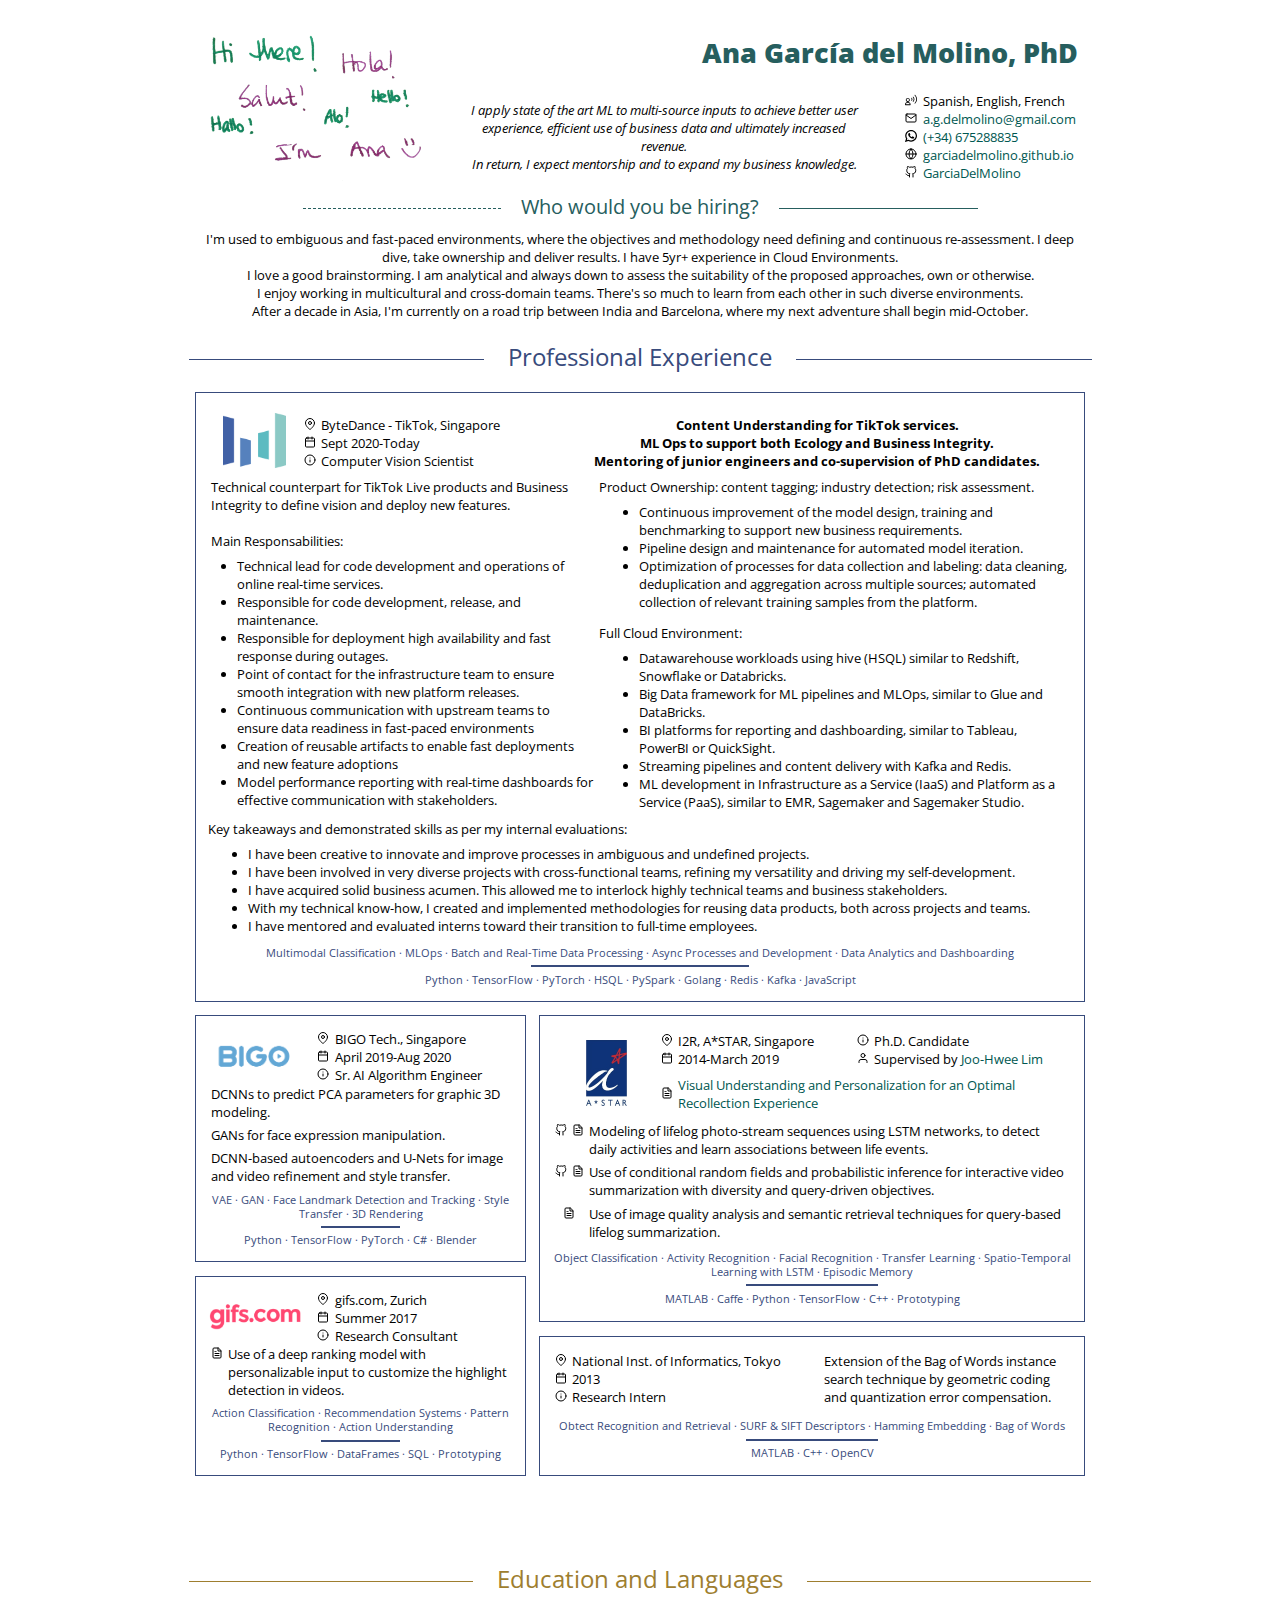
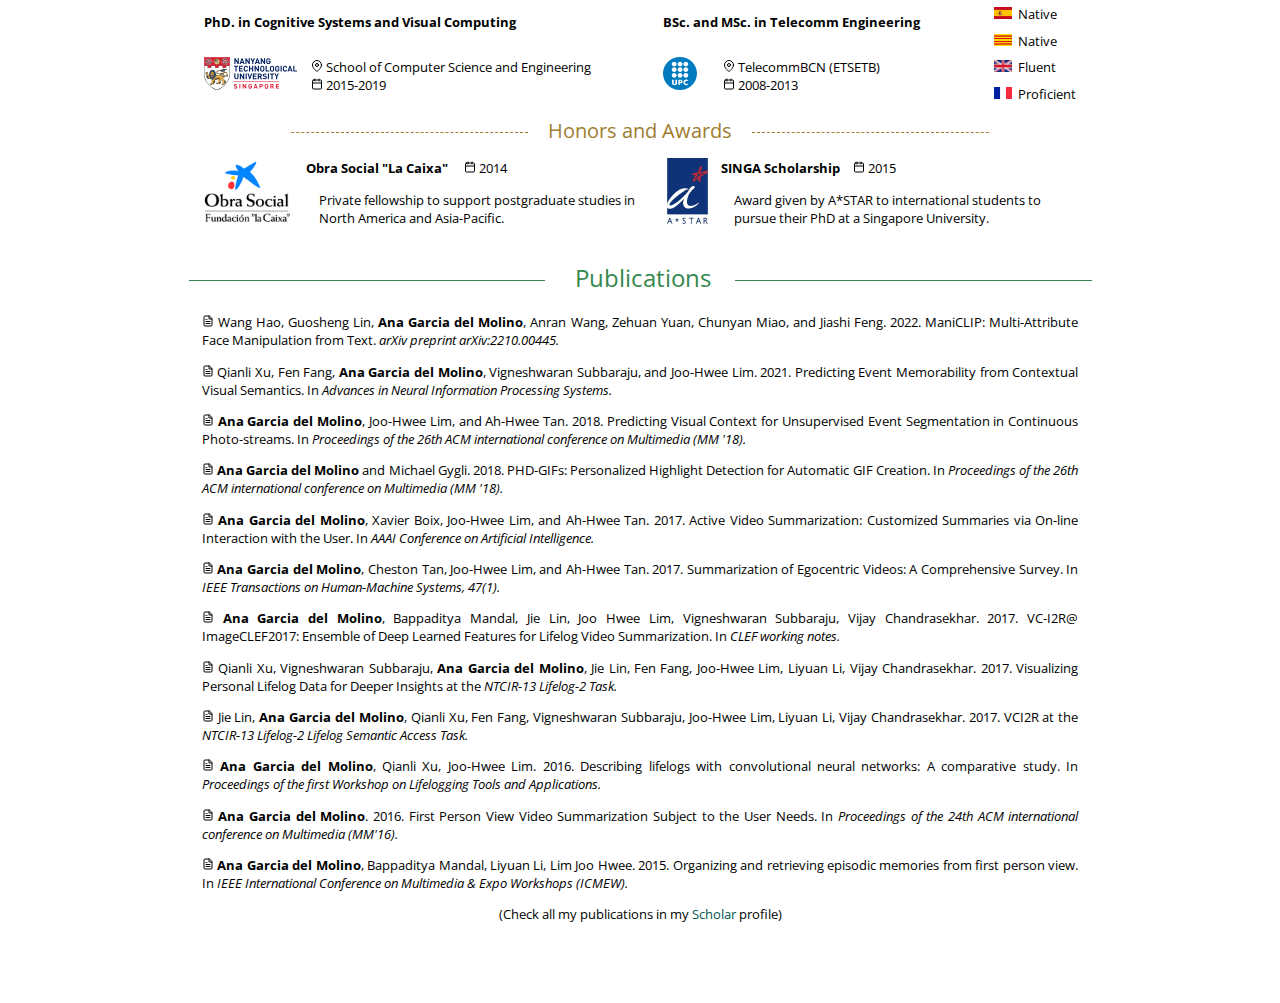
<file: index.html>
﻿<!DOCTYPE html>
<html>
<head>
    <meta charset='UTF-8' name="viewport" content="width=device-width, initial-scale=1" />
    <title>Ana Garcia del Molino, PhD</title>
    <meta name="description" content="Here's my CV" />
    <meta name="keywords" content="Computer Vision, Deep Learning, Content Understanding" />
	<meta property="og:image" itemprop="image" content="https://garciadelmolino.github.io/CV/IMG/hi_thumbnail.png" />
	<meta property="twitter:image" content="https://garciadelmolino.github.io/CV/IMG/hi_larger.png" />

    <!-- Fonts -->
    <link href="https://fonts.googleapis.com/css?family=Open+Sans:300,400,600" rel="stylesheet">
	<link href="styles.css" rel="stylesheet">
</head>

<body>
	<div class="header">
		<div style="grid-area: photo;"> <img  src="IMG/hi_larger.png", style="height:12em; align: right;border-radius: 5%/7.5%;"> </div> <!-- ana_small.jpg or hi.png -->
		<div style="grid-area: name;"> <h1>Ana García del Molino, PhD</h1> </div>
		<div style="grid-area: desc; align: left; font-style: italic; padding: 0 3em 0 3em;"> 
		<p> I apply state of the art ML to multi-source inputs to achieve better user experience, efficient use of business data and ultimately increased revenue. </p>
		<p>In return, I expect mentorship and to expand my business knowledge. </p>
		</div>
		<div class="about-heading" style="grid-area: about; font-style: normal;">
			<h2 class="heading">Who would you be hiring?</h2>
			<p> I'm used to embiguous and fast-paced environments, where the objectives and methodology need defining and continuous re-assessment. I deep dive, take ownership and deliver results. I have 5yr+ experience in Cloud Environments.</p>
		    <p> I love a good brainstorming. I am analytical and always down to assess the suitability of the proposed approaches, own or otherwise. </p>
			<p> I enjoy working in multicultural and cross-domain teams. There's so much to learn from each other in such diverse environments. </p>
			<p> After a decade in Asia, I'm currently on a road trip between India and Barcelona, where my next adventure shall begin mid-October. </p>
		</div>

		<div style="grid-area: contact;" align="right">			
			<table>
			  <tr>
			  <!--
				<td align="right"><img class="icon"  src="IMG/icons/phone-call.svg"></td>				
				<td align="left">(+65) 8602 1449</td>
				-->
				<td align="right"><img class="icon"  src="IMG/icons/speaking.svg"></td>				
				<td align="left">Spanish, English, French</td>
			  </tr>
			  <tr>
				<td align="right"><img class="icon"  src="IMG/icons/mail.svg"></td>
				<td align="left"><a href="mailto:a.g.delmolino@gmail.com">a.g.delmolino@gmail.com</a> </td>
			  </tr>
			  <tr>
				<td align="right"><img class="icon"  src="IMG/icons/whatsapp.svg"></td>
				<td align="left"><a href="https://wa.me/0034675288835">(+34) 675288835</td>
			  </tr>
			  <tr>
				<td align="right"><img class="icon" src="IMG/icons/globe.svg"></td>
				<td align="left"><a href="https://garciadelmolino.github.io/">garciadelmolino.github.io</a> </td>
			  </tr>
			  <tr>
				<td align="right"><img class="icon"  src="IMG/icons/github.svg"></td>
				<td align="left"><a href="http://github.com/garciadelmolino">GarciaDelMolino</a> </td>
			  </tr>
			</table>
		</div>		      
	</div>
	<div class="experience">
		<h2 class="heading" style="grid-area: title;">Professional Experience</h2>
		
		<div class="exp_item" id="tiktok" style="grid-area: tiktok;">
			<div style="grid-area: logo;"><a href="https://www.bytedance.com/en/"> <img  src="IMG/bytedance.png", style="width:5em; align: left; padding: 0 0 0 1em;"> </a></div>
			<div style="grid-area: info; padding: 0 0 0 1em;" align="left">
				<table>
				  <tr>
					<td align="right"><img class="icon" src="IMG/icons/map-pin.svg"> </td>
					<td align="left"><a href="https://www.bytedance.com/en/" style="color:#000000">ByteDance - TikTok</a>, Singapore</td>
				  </tr>
				  <tr>
					<td align="right"><img class="icon"  src="IMG/icons/calendar.svg"></td>
					<td align="left">Sept 2020-Today</td>
				  </tr>
				  <tr>
					<td align="right"><img class="icon"  src="IMG/icons/info.svg"></td>
					<td align="left"> Computer Vision Scientist </td>
				  </tr>
				</table>
			</div>	
			<div style="grid-area: desc; padding: 0 0 0 1em;" align="center">
				<b> Content Understanding for TikTok services.
				<br> ML Ops to support both Ecology and Business Integrity.
				<br> Mentoring of junior engineers and co-supervision of PhD candidates.
				</b>
			</div>						
			<div class="project_desc" >
				<table>
				<tr style="vertical-align:top">
					<td style="width:45%">
					Technical counterpart for TikTok Live products and Business Integrity to define vision and deploy new features. 
					<br><br>
					Main Responsabilities:
					<ul style="padding-inline-start: 2em; margin-block-end: 0.5em; margin-block-start: 0.5em;">
					<li>Technical lead for code development and operations of online real-time services.</li>
					<li>Responsible for code development, release, and maintenance.</li>
					<li>Responsible for deployment high availability and fast response during outages.</li>
					<li>Point of contact for the infrastructure team to ensure smooth integration with new platform releases.</li>
					<li>Continuous communication with upstream teams to ensure data readiness in fast-paced environments</li>
					<li>Creation of reusable artifacts to enable fast deployments and new feature adoptions</li>
					<li>Model performance reporting with real-time dashboards for effective communication with stakeholders.</li>
					</ul>
					</td>
					
					<td>
					 Product Ownership: content tagging; industry detection; risk assessment.
					<ul style="margin-block-start: 0.5em;">
					<!--<li> Content tagging in TikTok Live; ad industry detection for Business Integrity; risk assessment for Brand Safety.</li>-->
					<li>Continuous improvement of the model design, training and benchmarking to support new business requirements.</li>
					<!--<li>Optimization of processes for data collection and labeling, with target of ~95% positive ratio to reduce unnecessary human labour.</li>
					-->
					<li>Pipeline design and maintenance for automated model iteration.</li>
					<li>Optimization of processes for data collection and labeling: data cleaning, deduplication and aggregation across multiple sources; automated collection of relevant training samples from the platform.</li>
					<!-- <li>Reusability of classification services to be used for risk moderation.</li>-->
					</ul>
					 Full Cloud Environment:
					 <ul style="margin-block-end: 0.5em; margin-block-start: 0.5em; ">
					 <li>Datawarehouse workloads using hive (HSQL) similar to Redshift, Snowflake or Databricks.</li>
					 <li>Big Data framework for ML pipelines and MLOps, similar to Glue and DataBricks.</li>
					 <li>BI platforms for reporting and dashboarding, similar to Tableau, PowerBI or QuickSight. </li>
					 <li>Streaming pipelines and content delivery with Kafka and Redis.</li>
					 <li>ML development in Infrastructure as a Service (IaaS) and Platform as a Service (PaaS), similar to EMR, Sagemaker and Sagemaker Studio.</li>
					 </ul>
					</td>
				</tr>
				</table>
				<div>
				Key takeaways and demonstrated skills as per my internal evaluations:
				<ul style="margin-block-end: 0.5em; margin-block-start: 0.5em;">
					<li> I have been creative to innovate and improve processes in ambiguous and undefined projects. </li>
					<li> I have been involved in very diverse projects with cross-functional teams, refining my versatility and driving my self-development. </li>
					<li> I have acquired solid business acumen. This allowed me to interlock highly technical teams and business stakeholders.</li>
					<li> With my technical know-how, I created and implemented methodologies for reusing data products, both across projects and teams. </li>
					<li> I have mentored and evaluated interns toward their transition to full-time employees.</li>
				</ul>
				</div>
			</div>				
			<div class="keywords" >		
				<p>
				Multimodal Classification · MLOps · Batch and Real-Time Data Processing · Async Processes and Development · Data Analytics and Dashboarding 
				<hr>
				Python · TensorFlow · PyTorch · HSQL · PySpark · Golang · Redis · Kafka · JavaScript
				</p>
			</div>
		</div>

		
			<div class="exp_item" style="grid-area: bigo;">
			<div style="grid-area: logo;"><a href="https://www.bigo.sg/"> <img  src="IMG/bigo.png", style="width:7em; align: left"> </a></div>
			<div style="grid-area: info; padding: 0 0 0 1em;" align="left">
			
			<!--<div class="info_short" align="left">		-->		
				<table>
				  <tr>
					<td align="right"><img class="icon" src="IMG/icons/map-pin.svg"> </td>
					<td align="left"><a href="https://www.bigo.sg/" style="color:#000000">BIGO Tech.</a>, Singapore</td>
				  </tr>
				  <tr>
					<td align="right"><img class="icon"  src="IMG/icons/calendar.svg"></td>
					<td align="left">April 2019-Aug 2020</td>
				  </tr>
				  <tr>
					<td align="right"><img class="icon"  src="IMG/icons/info.svg"></td>
					<td align="left"> Sr. AI Algorithm Engineer </td>
				  </tr>
				</table>
			</div>				
			<div class="project_desc" >			
				<table>
				  <tr>
					<td align="left">DCNNs to predict PCA parameters for graphic 3D modeling. </td>
				  </tr>
				  <tr>
					<td align="left">GANs for face expression manipulation. </td>
				  </tr>
				  <tr>
					<td align="left">DCNN-based autoencoders and U-Nets for image and video refinement and style transfer. </td>
				  </tr>
				</table>
			</div>				
			<div class="keywords" >		
				<p>
				VAE · GAN · Face Landmark Detection and Tracking · Style Transfer · 3D Rendering
				<hr>
				Python · TensorFlow · PyTorch · C# · Blender
				</p>
			</div>
			<!--
			<div style="grid-area: project;" align="left">
				<p>Use of DCNN to predict parameters for graphic 3D modeling.</p>
				<p>Use of GANs for face expression manipulation.</p>
				<p>Use of DCNN-based autoencoders and U-Nets for image refinement and style transfer.</p>
			</div>
			-->
		</div>
		<div class="exp_item" id="i2r" style="grid-area: i2r;">
			<div style="grid-area: logo; padding-left: 2em;"><a href="https://www.a-star.edu.sg/i2r"> <img  src="IMG/A-STAR.jpg", style="height:5em; align: left"> </a></div>
			<div style="grid-area: info1; padding: 0 0 0 1em;" align="left">			
				<table>
				  <tr>
					<td align="right"><img class="icon" src="IMG/icons/map-pin.svg"> </td>
					<td align="left"><a href="https://www.a-star.edu.sg/i2r" style="color:#000000">I2R</a>, A*STAR, Singapore</td>
				  </tr>
				  <tr>
					<td align="right"><img class="icon"  src="IMG/icons/calendar.svg"></td>
					<td align="left">2014-March 2019</td>
				  </tr>
				</table>
			</div>	
			<div style="grid-area: info2; padding: 0 0 0 1em;" align="left">
				<table>
				  <tr>
					<td align="right"><img class="icon"  src="IMG/icons/info.svg"></td>
					<td align="left"> Ph.D. Candidate </td>
				  </tr>
				  <tr>
					<td align="right"><img class="icon"  src="IMG/icons/user.svg"></td>
					<td align="left"> Supervised by <a href="https://researchers.a-star.edu.sg/userprofile.aspx?userid=4775">Joo-Hwee Lim</a></td>
				  </tr>
				</table>
			</div>	
			<div class="thesis">
				<table>
				  <tr>
					<td align="right"><a href="https://hdl.handle.net/10356/82932"><img class="icon"  src="IMG/icons/file-text.svg"></a></td>
					<td align="left"> <a href="https://hdl.handle.net/10356/82932">Visual Understanding and Personalization for an Optimal Recollection Experience</a> </td>
				  </tr>
				</table>
			</div>			      
			<div class="project_desc" >		
				<table>
				  <tr>
					<td style="align:right; vertical-align:top">						
						<a href="https://github.com/GarciaDelMolino/CES"><img class="icon"  src="IMG/icons/github.svg"></a></td>
					<td style="align:right; vertical-align:top">
						<a href="https://dl.acm.org/citation.cfm?doid=3240508.3240624"><img class="icon"  src="IMG/icons/file-text.svg"></a></td>
					<td align="left">Modeling of lifelog photo-stream sequences using LSTM networks, to detect daily activities and learn associations between life events.</td>
				  </tr>
					
				  <tr>
					<td style="align:right; vertical-align:top">
						<a href="https://github.com/GarciaDelMolino/AVS"><img class="icon"  src="IMG/icons/github.svg"></a></td>
					<td style="align:right; vertical-align:top">
						<a href="https://www.aaai.org/ocs/index.php/AAAI/AAAI17/paper/view/14856"><img class="icon" src="IMG/icons/file-text.svg"></a> </td>
					<td align="left">Use of conditional random fields and probabilistic inference for interactive video summarization with diversity and query-driven objectives. </td>
				  </tr>
		
				  <tr>
					<td style="align:right; text-align: center; vertical-align:top" colspan="2"><a href="http://ceur-ws.org/Vol-1866/paper_86.pdf"><img class="icon"  src="IMG/icons/file-text.svg"></a></td>
					<td align="left">Use of image quality analysis and semantic retrieval techniques for query-based lifelog summarization.</td>
				  </tr>
				</table>
			</div>
			<div class="keywords" >		
				<p>
				Object Classification · Activity Recognition · Facial Recognition · Transfer Learning · Spatio-Temporal Learning with LSTM · Episodic Memory
				<hr>
				MATLAB · Caffe · Python · TensorFlow · C++ · Prototyping
				</p>
			</div>
		</div>
		<div class="exp_item" id="gifs" style="grid-area: gifs;">
			<div style="grid-area: logo;"><a href="https://gifs.com/"> <img  src="IMG/gifsdotcom.png", class="logo_gifs"> </a> </div>
			<div class="info_short" align="left">	
			<table>
				  <tr>
					<td align="right"><img class="icon" src="IMG/icons/map-pin.svg"></td>
					<td align="left"><a href="https://gifs.com/" style="color:#000000">gifs.com</a>, Zurich</td>
				  </tr>
				  <tr>
					<td align="right"><img class="icon"  src="IMG/icons/calendar.svg"></td>
					<td align="left" style="padding: 0 1em 0 .2em;">Summer 2017</td>
				  </tr>
				  <tr>
					<td align="right"><img class="icon"  src="IMG/icons/info.svg"></td>
					<td align="left"> Research Consultant </td>
				  </tr>
<!--
				  <tr>
					<td align="right"><img class="icon"  src="IMG/icons/user.svg"></td>

					<td align="left"> With  <a href="https://ai.google/research/people/105744">Michael Gygli</a> </td>
				  </tr>
-->
				</table>
			</div>	
				<div class="project_desc">		
<!--			<div style="grid-area: project;" align="left">		-->	
				<table>
				  <tr>
					<td style="align:right; vertical-align:top"><a href="https://arxiv.org/abs/1804.06604"><img class="icon" src="IMG/icons/file-text.svg"></a> </td>
					<td align="left">Use of a deep ranking model with personalizable input to customize the highlight detection in videos. </td>
				  </tr>
				</table>
			</div>
			<div class="keywords" >	
				<p>
				Action Classification · Recommendation Systems · Pattern Recognition · Action Understanding
				<hr>
				Python · TensorFlow · DataFrames · SQL · Prototyping
				</p>
			</div>
		</div>
		<div class="exp_item" id="nii" style="grid-area: nii;">
			<div class="info_short" align="left">			
				<table>
				  <tr>
					<td align="right"><img class="icon" src="IMG/icons/map-pin.svg"> </td>
					<td align="left"><a href="http://research.nii.ac.jp" style="color:#000000">National Inst. of Informatics</a>, Tokyo</td>
				  </tr>
				  <tr>
					<td align="right"><img class="icon"  src="IMG/icons/calendar.svg"></td>
					<td align="left">2013</td>
				  </tr>
				  <tr>
					<td align="right"><img class="icon"  src="IMG/icons/info.svg"></td>
					<td align="left"> Research Intern </td>
				  </tr>
<!--
				  <tr>
					<td align="right"><img class="icon"  src="IMG/icons/users.svg"></td>
					<td align="left"> With <a href="http://research.nii.ac.jp/~satoh/">Shin'ichi Satoh</a> and 
					<div><a href="https://imatge.upc.edu/web/people/xavier-giro">Xavier Giró-i-Nieto</a></div></td>
				  </tr>
-->
				</table>
			</div>		      
			<div class="project_nii">			
				Extension of the Bag of Words instance search technique by geometric coding and quantization error compensation.
			</div>
			<div class="keywords" >		
				<p>
				Obtect Recognition and Retrieval · SURF & SIFT Descriptors · Hamming Embedding · Bag of Words
				<hr>
				MATLAB · C++ · OpenCV
				</p>
			</div>
		</div>
<!--
		<div class="exp_item" style="grid-area: upc;">
			<div style="grid-area: info;" align="left">			
				<table>
				  <tr>
					<td align="right"><img class="icon" src="IMG/icons/map-pin.svg"> </td>
					<td align="left"><a href="https://imatge.upc.edu/web/" style="color:#000000">UPC Image Processing Group</a>, Barcelona</td>
				  </tr>
				  <tr>
					<td align="right"><img class="icon"  src="IMG/icons/calendar.svg"></td>
					<td align="left">2012</td>
				  </tr>
				  <tr>
					<td align="right"><img class="icon"  src="IMG/icons/info.svg"></td>
					<td align="left"> Research Intern </td>
				  </tr>
				  <tr>
					<td align="right"><img class="icon"  src="IMG/icons/user.svg"></td>
					<td align="left"> With <a href="https://imatge.upc.edu/web/people/ferran-marques">Ferran Marqués</a></td>
				  </tr>
				</table>
			</div>		      
			<div style="grid-area: project;" align="left">			
				Exploration of image processing techniques for object tracking applied to sports.
			</div>
		</div>
-->
	</div>	
	<div class="education">
		<h2 class="heading" style="grid-area: title; padding-top: 3em;">Education and Languages</h2> 
		<div class="edu_item" style="grid-area: upc;">
			<a href="https://telecos.upc.edu/en"><img  src="IMG/upc.svg", style="grid-area: left; height:2.5em; align: left; margin-right:1em"></a>
			<a href="https://telecos.upc.edu/en" style="grid-area: title; color:#000000"><b>BSc. and MSc. in Telecomm Engineering</b></a>
			<div style="grid-area: right; vertical-align: top;">
				<div style="padding: 0em 0em 0em 1em"><img class="icon"  src="IMG/icons/map-pin.svg"> TelecommBCN (ETSETB)
				<div><img class="icon"  src="IMG/icons/calendar.svg"> 2008-2013</div></div>
			</div>
		</div>
		<div class="edu_item" style="grid-area: ntu;">
			<a href="http://scse.ntu.edu.sg/Programmes/CurrentStudents/Graduate/Pages/PhD_CSVC_home.aspx"><img  src="IMG/ntu.svg", style="grid-area: left; height:2.5em; align: left;"></a>
			<div style="grid-area: title;"><b><a href="https://garciadelmolino.github.io/files/PhD_transcript.pdf" style="color:#000000">PhD. in Cognitive Systems and Visual Computing</a></b>
				</div>
			<div style="grid-area: right; vertical-align: top;">
				<div style="padding:0 0em 0em 1em"><img class="icon"  src="IMG/icons/map-pin.svg"> School of Computer Science and Engineering
					<div><img class="icon"  src="IMG/icons/calendar.svg"> 2015-2019</div></div>
			</div>
		</div>
		<div style="grid-area: lang; padding: 0 1em 0 0; white-space: nowrap;">
				<table>
				  <tr>
					<td align="right"><img class="icon" src="IMG/flag/es.png"> </td>
					<td align="left">Native</td>
				  </tr>
				  <tr>
					<td align="right"><img class="icon"  src="IMG/flag/cat.png"></td>
					<td align="left">Native</td>
				  </tr>
				  <tr>
					<td align="right"><img class="icon"  src="IMG/flag/gb.png"></td>
					<td align="left"> Fluent </td>
				  </tr>
				  <tr>
					<td align="right"><img class="icon"  src="IMG/flag/fr.png"></td>
					<td align="left"> Proficient </td>
				  </tr>
				 <!-- <tr>
					<td align="right"><img class="icon"  src="IMG/flag/de.png"></td>
					<td align="left"> Beginner</td>
				  </tr>-->	
				</table>		
		</div>
		<!--
		<div class="box" style="grid-area: skills;" >
			<div id="skills">
			<div style="margin-bottom: 1em; grid-area: lang;" align="left" class="comp_lang">
				Proficient in Matlab, Python, TensorFlow, OpenCV.
				<div>Linux user. Git version controlling, etc.</div></div>
			<div style="margin-bottom: 1em; grid-area: hobby;" align="left">
				I enjoy sailing, the cinema and the opera, playing board games... And I make earrings!</div>
			<div style="margin-bottom: 1em; margin-right: .5em; grid-area: hi;" align="right"><img class="icon" src="IMG/icons/anchor.svg"> </div> 
			<div style="margin-bottom: 1em; margin-right: .5em; grid-area: li;" align="right"><img class="icon" src="IMG/icons/monitor.svg"> </div> 
			</div>				
			<p> <i style="color: #9E772F;"> Make the most of your hobbies!</i>  I was a sailing instructor in Barcelona the summers of ’08 to ’12.</p>
			<div> <i style="color: #9E772F;"> Commitment to the community.</i> I am the leader of the LeanIn Circle "AI Singapore". As a student I was: </div>
			<div style="padding: 0 0 0 1em;">Vice-President of the IEEE Barcelona Student Branch in 2011-2013;</div>
			<div style="padding: 0 0 0 1em;">Member of the School’s Evaluation Committee and Board; intern at the International Student Office.</div>
									
		</div>
		-->	
		<div class="honors-heading" style="grid-area: honors;"><h2 class="heading">Honors and Awards</h2></div>
		<div class="honors" style="grid-area: honors2;padding-bottom: 2em">
			<div style="grid-area: one; text-align: center;">
				<a href="https://obrasociallacaixa.org/en/investigacion-y-becas/programa-de-becas-de-posgrado/estudios-de-posgrado-en-america-del-norte-y-asia-pacifico/descripcion-del-programa">
				<img  src="IMG/lacaixa.png", style="grid-area: left; height:5em; margin: auto"></a>
			</div>
			<div style="grid-area: two; padding-left:1em;">
				<b>Obra Social "La Caixa"</b> <img class="icon"  src="IMG/icons/calendar.svg" style="padding-left: 1em;"> 2014
				<div style="padding:1em 1em 0em 1em">Private fellowship to support postgraduate studies in North America and Asia-Pacific.</div>
			</div>
			<div style="grid-area: three; text-align: center;">
				<a href="https://www.a-star.edu.sg/singa-award/"><img  src="IMG/A-STAR.jpg", style="grid-area: left; height:5em; margin: auto"></a>
			</div>
			<div style="grid-area: four; padding-left:1em;">
				<b>SINGA Scholarship</b><img class="icon"  src="IMG/icons/calendar.svg" style="padding-left: 1em;"> 2015
				<div style="padding:1em 1em 0em 1em">Award given by A*STAR to international students to pursue their PhD at a Singapore University.</div>
			</div>
		</div>	
		<!-- referees 
		<div class="box" style="grid-area: skills2; border: 1px solid #35894E; padding-top: 0; text-align:center;margin:auto;">
			<h3 style="text-align:center">Who can vouch for me?</h3>
			<p><img class="icon"  src="IMG/icons/user.svg"> LIM Joo-Hwee (I2R, A*STAR), my PhD main supervisor. <a href="mailto:joohwee@i2r.a-star.edu.sg">joohwee@i2r.a-star.edu.sg</a></p>
			<p><img class="icon"  src="IMG/icons/user.svg"> TAN Ah-Hwee (SCSE, NTU), my PhD accademic supervisor. <a href="mailto:ASAHTan@ntu.edu.sg">ASAHTan@ntu.edu.sg</a></p>
			<p><img class="icon"  src="IMG/icons/user.svg"> Xavi Giro-i-Nieto (ETSETB, UPC), my MSc supervisor and mentor. <a href="mailto:xavier.giro@upc.edu">xavier.giro@upc.edu</a></p>
			<p><img class="icon"  src="IMG/icons/user.svg"> Michael Gygli (Google AI, Zurich), project leader and co-author. <a href="mailto:gyglim@google.com">gyglim@google.com</a></p>
		</div>		-->	
	</div>
	
	<div class="experience"><div style="grid-area: title">
		<h2 class="heading" style="color: #35894E; font-weight: 400;"> Publications</h2>
		<div style="margin:1em; text-align: justify;">
		<p><a href="https://arxiv.org/abs/2210.00445"><img class="icon" src="IMG/icons/file-text.svg"></a>
		Wang Hao, Guosheng Lin, <b>Ana Garcia del Molino</b>, Anran Wang, Zehuan Yuan, Chunyan Miao, and Jiashi Feng. 2022. ManiCLIP: Multi-Attribute Face Manipulation from Text. <i>arXiv preprint arXiv:2210.00445.</i>
		</p>
		
		<p><a href="https://proceedings.neurips.cc/paper/2021/file/bcc2bdb799f873f02080ae277f291da1-Paper.pdf"><img class="icon" src="IMG/icons/file-text.svg"></a>
		Qianli Xu, Fen Fang, <b>Ana Garcia del Molino</b>, Vigneshwaran Subbaraju, and Joo-Hwee Lim. 2021. Predicting Event Memorability from Contextual Visual Semantics. In <i>Advances in Neural Information Processing Systems.</i>
		</p>
		
		<p><a href="https://dl.acm.org/citation.cfm?id=3240624"><img class="icon"  src="IMG/icons/file-text.svg"></a>
			<b>Ana Garcia del Molino</b>, Joo-Hwee Lim, and Ah-Hwee Tan. 2018. Predicting Visual Context for Unsupervised Event Segmentation in Continuous Photo-streams. In <i>Proceedings of the 26th ACM international conference on Multimedia (MM '18).</i>
		</p>
		<p><a href="https://dl.acm.org/citation.cfm?id=3240599"><img class="icon"  src="IMG/icons/file-text.svg"></a>
			<b>Ana Garcia del Molino</b> and Michael Gygli. 2018. PHD-GIFs: Personalized Highlight Detection for Automatic GIF Creation. In <i>Proceedings of the 26th ACM international conference on Multimedia (MM '18).</i>
		</p>
		<p><a href="https://www.aaai.org/ocs/index.php/AAAI/AAAI17/paper/view/14856"><img class="icon" src="IMG/icons/file-text.svg"></a> 
			<b>Ana Garcia del Molino</b>, Xavier Boix, Joo-Hwee Lim, and Ah-Hwee Tan. 2017. Active Video Summarization: Customized Summaries via On-line Interaction with the User. In <i>AAAI Conference on Artificial Intelligence.</i>
		</p>
		<p><a href="https://ieeexplore.ieee.org/abstract/document/7750564/"><img class="icon" src="IMG/icons/file-text.svg"></a>
			<b>Ana Garcia del Molino</b>, Cheston Tan, Joo-Hwee Lim, and Ah-Hwee Tan. 2017. Summarization of Egocentric Videos: A Comprehensive Survey. In <i>IEEE Transactions on Human-Machine Systems, 47(1).</i>
		</p>

		
		<!-- <div class="honors-heading" ><h2 class="heading" style="color:#35894E;">Other Publications</h2></div> -->	
		
		<p><a href="http://oar.a-star.edu.sg/jspui/bitstream/123456789/2158/1/paper_86.pdf"><img class="icon"  src="IMG/icons/file-text.svg"></a>
			<b>Ana Garcia del Molino</b>, Bappaditya Mandal, Jie Lin, Joo Hwee Lim, Vigneshwaran Subbaraju, Vijay Chandrasekhar. 2017. VC-I2R@ ImageCLEF2017: Ensemble of Deep Learned Features for Lifelog Video Summarization. In <i>CLEF working notes.</i>
		</p>
		
		<p><a href="http://research.nii.ac.jp/ntcir/workshop/OnlineProceedings13/pdf/ntcir/05-NTCIR13-LIFELOG-XuQ.pdf"><img class="icon"  src="IMG/icons/file-text.svg"></a>
			Qianli Xu, Vigneshwaran Subbaraju, <b>Ana Garcia del Molino</b>, Jie Lin, Fen Fang, Joo-Hwee Lim, Liyuan Li, Vijay Chandrasekhar. 2017. Visualizing Personal Lifelog Data for Deeper Insights at the <i>NTCIR-13 Lifelog-2 Task.</i>
		</p>
		
		<p><a href="http://research.nii.ac.jp/ntcir/workshop/OnlineProceedings13/pdf/ntcir/04-NTCIR13-LIFELOG-LinJ.pdf"><img class="icon"  src="IMG/icons/file-text.svg"></a>
			Jie Lin, <b>Ana Garcia del Molino</b>, Qianli Xu, Fen Fang, Vigneshwaran Subbaraju, Joo-Hwee Lim, Liyuan Li, Vijay Chandrasekhar. 2017. VCI2R at the <i>NTCIR-13 Lifelog-2 Lifelog Semantic Access Task.</i>
		</p>
		
		<p><a href="https://dl.acm.org/doi/pdf/10.1145/2983576.2983579"><img class="icon"  src="IMG/icons/file-text.svg"></a>
			<b>Ana Garcia del Molino</b>, Qianli Xu, Joo-Hwee Lim. 2016. Describing lifelogs with convolutional neural networks: A comparative study. In <i>Proceedings of the first Workshop on Lifelogging Tools and Applications.</i>
		</p>
		
		<p><a href="https://dl.acm.org/doi/pdf/10.1145/2964284.2971474"><img class="icon"  src="IMG/icons/file-text.svg"></a>
			<b>Ana Garcia del Molino</b>. 2016. First Person View Video Summarization Subject to the User Needs. In <i>Proceedings of the 24th ACM international conference on Multimedia (MM'16).</i>
		</p>
		
		<p><a href="https://ieeexplore.ieee.org/abstract/document/7169776/"><img class="icon"  src="IMG/icons/file-text.svg"></a>
			<b>Ana Garcia del Molino</b>, Bappaditya Mandal, Liyuan Li, Lim Joo Hwee. 2015. Organizing and retrieving episodic memories from first person view. In <i>IEEE International Conference on Multimedia & Expo Workshops (ICMEW).</i>
		</p>
		
		<p style="text-align: center;">(Check all my publications in my <a href="https://scholar.google.com.sg/citations?user=MtVjIIAAAAAJ&hl=en">Scholar</a> profile)</p>
	</div></div></div>
</body>
</file>
<file: styles.css>
html {
		font: 400 10pt 'Open Sans',sans-serif;
		text-rendering: optimizeLegibility;
	}

	/*color palete: 
	HEX: #e4d1d1
	HEX: #b9b0b0
	HEX: #d9ecd0
	HEX: #77a8a8
	HEX: #9e7e2f
	*/

	body {
		padding: 1em;
		width: 1050px;
		margin: auto;
		font-size: 1em;
	}

	a {
		color: #005751;/*#337ab7;*/
		text-decoration: none;
	}

	h1 {
		margin: 0;
		font-weight: 300;
		font-size: 2em;
	}

	.heading {
		margin: 0;
		font-weight: 400;
		font-size: 1.8em;
		overflow: hidden;
		text-align: center;
		color: #384B7C;
		padding-top: .25em;
		padding-bottom: .25em;
	}
	.heading:before, .heading:after {
	  content: "";
	  display: inline-block;
	  width: 50%;
	  margin: 0 1em 0 -55%;
	  vertical-align: middle;
	  border-bottom: 1px solid;
	}
	.heading:after {
	  margin: 0 -55% 0 1em;
	}
	
	.honors-heading .heading{ 
		font-size:1.5em; 
		margin-inline-start: 5em; 
		margin-inline-end: 5em;
		padding-bottom: 0;
		padding-top: .5em;
		
	}
	.honors-heading .heading:before, .honors-heading .heading:after {
	  border-bottom: 1px dashed;
	}
	
	.about-heading .heading{ 
		font-size:1.5em; 
		margin-inline-start: 5em; 
		margin-inline-end: 5em;
		padding-bottom: .5em;
		padding-top: 0;
		color: #265e5e;
		
	}
	.about-heading .heading:before, .honors-heading .heading:after {
	  border-bottom: 1px dashed;
	}

	.header {
		display: grid;
		grid-template-columns: 1fr 5fr 1fr;
		grid-template-rows: auto;
		grid-template-areas:
			"photo name name"
			"photo desc contact"
			"about about about";
		align-items: center;
		grid-row-gap: .2em;
		padding: 1em;
		margin: 0 7% 0 7%;
	}

	.header h1 {
		font-weight: 900; 
		text-align: right;  
		color: #265e5e;
	}
	.header p {
		text-align: center; 
		margin: 0;
		font-size: 1em;
	}
	
	.icon {
		height:.9em;
		color:#44e182;
		align: right;
	}

	.experience {
		display: grid;
		grid-template-columns: 4fr 6.5fr;
		grid-template-rows: auto;
		grid-template-areas:
			"title title"
			"tiktok tiktok"
			"bigo i2r"
			"gifs i2r"
			"gifs nii";
		grid-row-gap: 1em;
		align-items: center;
		margin: 0 7% 0 7%;
	}

	.education {
		display: grid;
		grid-template-columns: 6fr 4.5fr 0fr;
		grid-template-rows: auto;
		grid-template-areas:
			"title title title"
			"ntu upc lang"
			"honors honors honors"
			"honors2 honors2 honors2";
		align-items: center;
		margin: 1em 7% 0 7%;
	}
	.education .box {
		align-items: center;
		padding: 1em;
		margin: .2em .2em 0 .2em;
		box-sizing: border-box;
		border: 1px solid #9e7e2f;
		height: 100%;
	}
	.education .box p {
		margin-block-end: 0.3em;
		margin-block-start: 0em;
	}
	.education .box .icon {
		height:1.8em;
	}
	
	#skills {
		display: grid;
		grid-template-columns: 0fr auto 0fr auto;
		grid-template-areas:
			"li lang hi hobby";
		align-items: center;		
	}
	
	.honors {
		display: grid;
		grid-template-columns: 0fr auto 0fr auto;
		grid-template-areas:
			"one two three four";
		grid-row-gap: 2em;
		align-items: center;
		padding: 1em;
	}
	
	.exp_item {
		display: grid;
		grid-template-columns: 0fr 10fr;
		grid-template-rows: auto;
		grid-template-areas:
			"logo info"
			"project project"
			"keyword keyword";
		grid-row-gap: .5em;
		align-items: center;
		padding: .9em;
		margin: .5em;
		box-sizing: border-box;
		border: 1px solid #384B7C;
		height: 100%;
	}

	.info_short {
		grid-area: info;
		padding: 0 0 0 1em;
	}

	#nii {
		grid-template-columns: 0fr 5fr .5fr 5fr;
		grid-template-areas:
			"logo info . project"
			"keyword keyword keyword keyword";
	}


	#nii .info_short {
		grid-area: info;
		padding: 0;
	}

	#i2r {
		grid-template-columns: .2fr 0fr .5fr 5.5fr 6.5fr;
		grid-template-areas:
			". logo . info1 info2"
			". logo . info3 info3"
			"project project project project project"
			"keyword keyword keyword keyword keyword";
	}

	#tiktok {
		grid-template-columns: 0fr 3fr 6fr;
		grid-template-areas:
			"logo info desc "
			"project project project"
			"keyword keyword keyword";
	}
	
	.logo_gifs {
		width:7em;
		align: left
	}

	.edu_item {
		display: grid;
		grid-template-columns: 0fr 1fr;
		grid-template-rows: auto;
		grid-template-areas:
			"title title"
			"left right";
		grid-row-gap: -3em;
		align-items: center;
		padding: 1em;
		margin: .2em;
		height: 100%;
	}
	
	.project_desc{
		grid-area: project;
		align:left;
		margin-top: -1em;
		margin-bottom: -.5em;
	}
	
	.project_nii{
		grid-area: project;
		align: left;
	}
	
	.keywords{
		grid-area: keyword;
		align:left;
		font-size: .8em;
		text-align: center;
		margin-top: -1em;
		margin-bottom: -1em;
		color: #384B7C;
	}
	
	.keywords hr {
		width:25%;
		text-align: center;
		height: .0pt;
		border-style: solid;
		border-width: .25pt;
		color: #384B7C;
		background-color: #384B7C;
		margin-top: -.5em;
	}
	
	table {
		border-collapse: collapse;
	}

	td {
		padding: 0 .2em 0 .2em;
	}
	
	.project_desc td {
		padding: .2em .2em .2em .2em;
	}
	
	.education td {
	    height: 2em;
	}
	
	.education .heading {
		color: #9e7e2f;
	}
	
	.comp_lang {
		padding: 0 1em 0 .2em; 
		white-space: nowrap;
	}
	
	.thesis {
		grid-area: info3;
		padding: 0 0 0 1em;
		margin-top: -.5em;
		padding-bottom: .5em;
		align:left;		
	}
	
	@media screen and (max-width: 750px){
		#skills {
			grid-template-columns: 0fr auto;
			grid-template-areas:
				"li lang"
				"hi hobby";
			padding-left: 1em;
		}
		.comp_lang {
			white-space: inherit;
		}
		.header {
			grid-template-columns: auto;
			grid-template-areas:
				"name name contact"
				"photo desc desc"
				"about about about";
		}
		.header h1 {
			text-align: center;  
		}
	}
	
	@media screen and (max-width: 550px){
		.header {
			grid-template-areas:
				"name name contact"
				". photo photo"
				"desc desc desc"
				"about about about";
		}
	}
	/*
	@media screen and (max-width: 1000px){
		.exp_item {
			align-items: normal;
		}
	}
	*/
		
	@media screen and (max-width: 650px){
		.experience {
			grid-template-columns: auto;
			grid-template-areas:
				"title title"
				"tiktok tiktok"
				"bigo bigo"
				"i2r i2r"
				"gifs nii";
		}
		

		.exp_item {
			grid-template-columns: 2fr 7fr;
		}
		
		#i2r {
			grid-template-columns: 2fr 6fr 1fr;
			grid-template-rows: 3em 3em 3em 1em auto;
			grid-template-areas:
				"logo info1 info1"
				"logo info2 info2"
				"logo info3 info3"
				". . ."
				"project project project"
				"keyword keyword keyword";
			row-gap: 0;
		}
		
		#gifs {
			grid-template-columns: auto;
			grid-template-rows: 1fr auto 0em;
			grid-template-areas:
				"info"
				"project"
				"logo"
				"keyword";
			align-items: start;
			row-gap: 0;
		}

		#nii {
			grid-template-columns: auto;
			grid-template-rows: 1fr auto 0em;
			grid-template-areas:
				"info"
				"project"
				"logo"
				"keyword";
			align-items: start;
			row-gap: 0;
		}
		
		#gifs .keywords{
			margin-top: 0;
		}

		#nii .keywords{
			margin-top: 1.5em;
		}
		
		.project_nii{
			margin-top: -1em;
		}
		
		.info_short {
			padding: 0;
			margin-bottom: .9em;
		}

		.logo_gifs {
			width: 0pt;
			margin-top: 0;
			padding: 0;
		}


		.thesis {
			margin-top: 1em;
		}
		
		.education {
			grid-template-columns: fit-content(40%) fit-content(40%) fit-content(20%);
			grid-template-areas:
				"title title title"
				"ntu ntu ntu"
				"upc upc lang"
				"honors honors honors"
				"honors2 honors2 honors2";
		}
		
		.education td {
			height: 1em;
		}
	
		
		.edu_item {
			grid-template-columns: 1fr 4fr;
			margin-top: 0;
			margin-bottom: 0;
		}
		
		.honors {
			grid-template-columns: 0fr auto;
			grid-template-areas:
				"one two"
				"three four";
		}

	}


	@media screen and (max-width: 1050px){
		  body {
			width: auto;
			font-size: .9em;
		  }
	}

	
	@media screen and (max-width: 480px){
		  body {
			width: 480px;
		  }
	}
</file>
